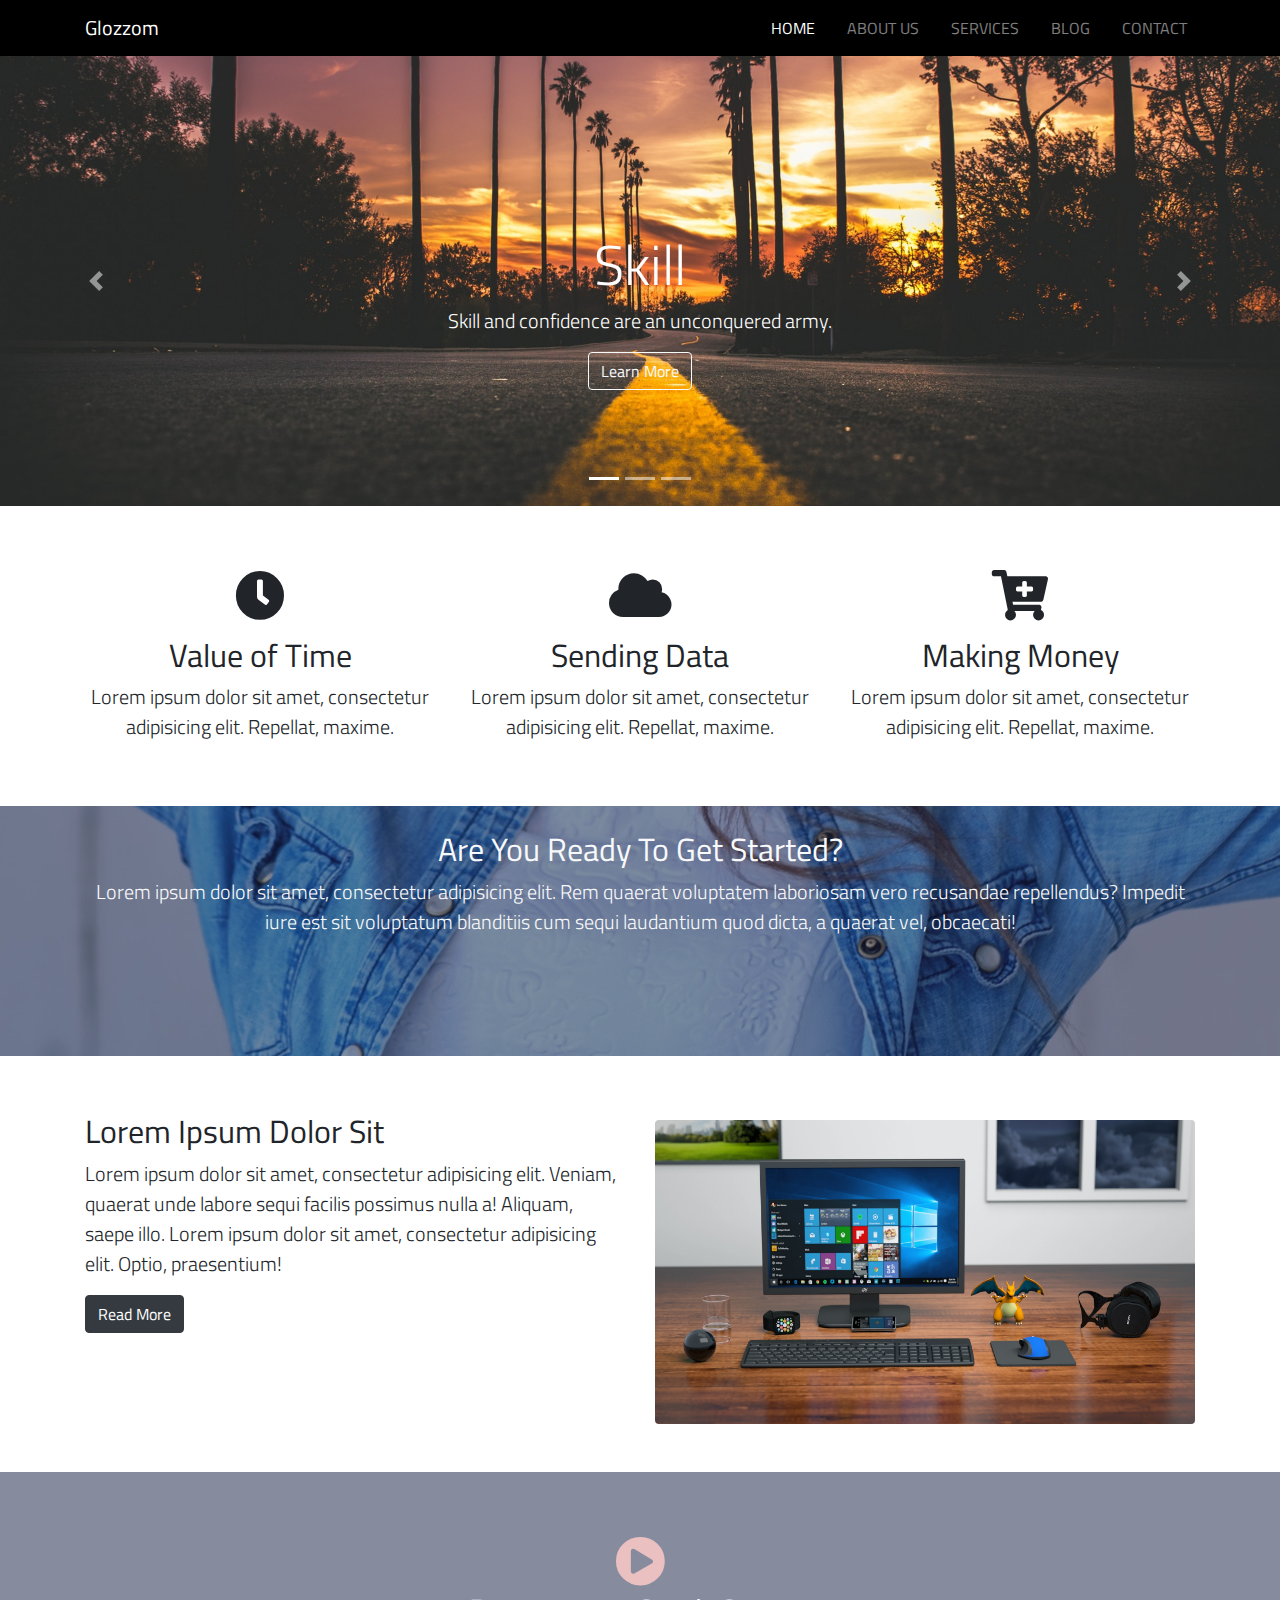
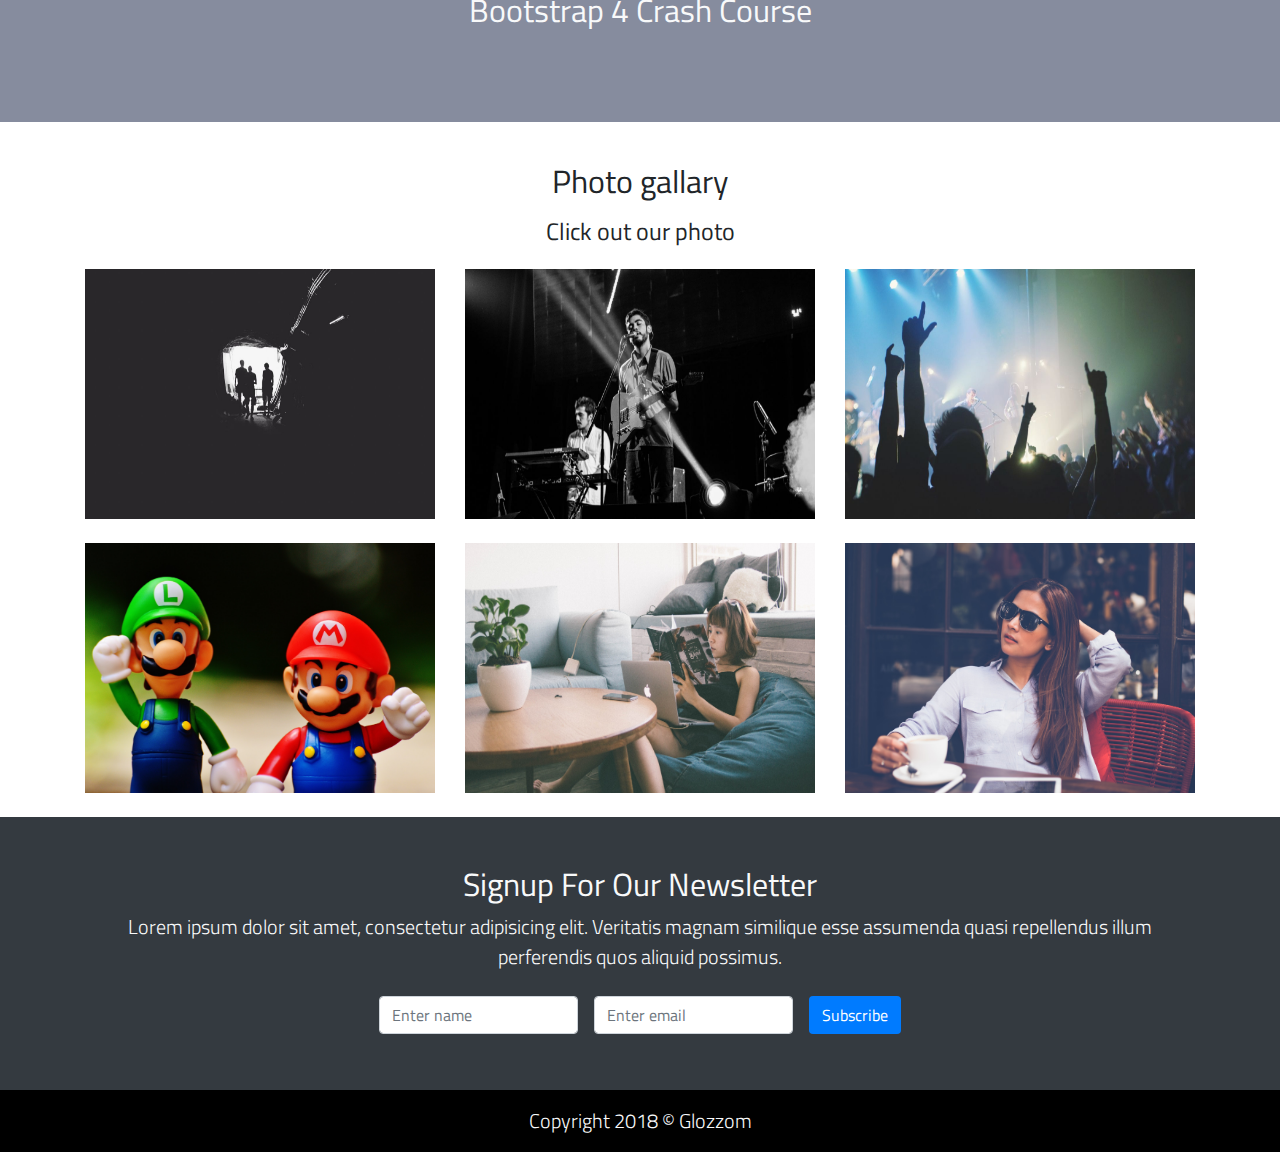
<file: index.html>
<!DOCTYPE html>
<html lang="en">

<head>
    <meta charset="UTF-8">
    <meta name="viewport" content="width=device-width, initial-scale=1.0">
    <meta http-equiv="X-UA-Compatible" content="IE=edge">
    <title>Glozzom</title>

    <!--jQuery-Plugin-Fixed-Bootstrap-4-Nav-Smooth-Scroll-navbar-fixed-js-->
    <link rel="stylesheet" href="vendors/css/navbar-fixed.css">
    <!--jQuery-Plugin-Uikit-->
    <link rel="stylesheet" href="vendors/css/uikit.min.css">

    <!-- GOOGLE FONTS ONLINE -->
    <link href="https://fonts.googleapis.com/css?family=Titillium+Web:300,400,600,700" rel="stylesheet">
    <link rel="shortcut icon" type="image/x-icon" href="resources/img/icon.png">

    <!-- FONT AWESOME  OFFINE -->
    <link rel="stylesheet" href="vendors/css/all.min.css">

    <!--Bootstrap OFF LINE cdn -->
    <link rel="stylesheet" href="vendors/css/bootstrap.min.css">

    <!-- RESOURCES FILES -->
    <link rel="stylesheet" href="resources/css/style.css">
    <link rel="stylesheet" href="resources/css/responsive.css">


</head>

<body>
    <!--BODY START FROM HERE-->
    <!--NAVIGATION-->
    <nav class="navbar navbar-expand-md navbar-dark" uk-sticky="top: 200; animation: uk-animation-slide-top; bottom: #sticky-on-scroll-up">
        <div class="container">
            <a class="navbar-brand" href="index.html">Glozzom</a>
            <button class="navbar-toggler" type="button" data-toggle="collapse" data-target="#navbarResponsive"
                aria-controls="navbarResponsive" aria-expanded="false" aria-label="Toggle navigation">
                <span class="navbar-toggler-icon"></span>
            </button>
            <div class="collapse navbar-collapse" id="navbarResponsive">
                <ul class="navbar-nav ml-auto">
                    <li class="nav-item active">
                        <a class="nav-link" href="index.html">Home<span class="sr-only">(current)</span></a>
                    </li>
                    <li class="nav-item">
                        <a class="nav-link" href="about.html">About us</a>
                    </li>
                    <li class="nav-item">
                        <a class="nav-link" href="services.html">Services</a>
                    </li>
                    <li class="nav-item">
                        <a class="nav-link" href="blog.html">Blog</a>
                    </li>
                    <li class="nav-item">
                        <a class="nav-link" href="contact.html">Contact</a>
                    </li>
                </ul>
            </div>
        </div>
    </nav>
    <!--CAROUSEL / SLIDER-->
    <section id="showCase" class="bg-dark">
        <div id="carousel" class="carousel slide" data-ride="carousel">
            <ol class="carousel-indicators">
                <li data-target="#carousel" data-slide-to="0" class="active"></li>
                <li data-target="#carousel" data-slide-to="1"></li>
                <li data-target="#carousel" data-slide-to="2"></li>
            </ol>
            <div class="carousel-inner">
                <div class="carousel-item carouselImg1 active">
                    <div class="carousel-caption py-5 my-5">
                        <h5 class="display-4">Skill</h5>
                        <p class="lead">Skill and confidence are an unconquered army.</p>
                        <a href="#" class="btn btn-outline-light">Learn More</a>
                    </div>
                </div>
                <div class="carousel-item carouselImg2">

                    <div class="carousel-caption py-5 my-5 text-left">

                        <h5 class="display-4">Never Give Up</h5>
                        <p class="lead">Never give up, your day will come.</p>
                        <a href="#" class="btn btn-outline-light">Learn More</a>
                    </div>
                </div>
                <div class="carousel-item carouselImg3">

                    <div class="carousel-caption py-5 my-5 text-right">
                        <h5 class="display-4">Dream</h5>
                        <p class="lead">Deam don't work unless you do.</p>
                        <a href="#" class="btn btn-outline-light">Learn More</a>
                    </div>
                </div>
            </div>
            <a class="carousel-control-prev" href="#carousel" role="button" data-slide="prev">
                <span class="carousel-control-prev-icon" aria-hidden="true"></span>
                <span class="sr-only">Previous</span>
            </a>
            <a class="carousel-control-next" href="#carousel" role="button" data-slide="next">
                <span class="carousel-control-next-icon" aria-hidden="true"></span>
                <span class="sr-only">Next</span>
            </a>
        </div>
    </section>
    <!--HOME ICON-->
    <Section id="homeIcon" class="py-5">
        <div class="container">
            <div class="row">
                <div class="col-md-4 text-center">
                    <i class="fa fa-clock p-3"></i>
                    <h2>Value of Time</h2>
                    <p class="lead">Lorem ipsum dolor sit amet, consectetur adipisicing elit. Repellat, maxime.</p>
                </div>
                <div class="col-md-4 text-center">
                    <i class="fa fa-cloud p-3"></i>
                    <h2>Sending Data</h2>
                    <p class="lead">Lorem ipsum dolor sit amet, consectetur adipisicing elit. Repellat, maxime.</p>
                </div>
                <div class="col-md-4 text-center">
                    <i class="fa fa-cart-plus p-3"></i>
                    <h2>Making Money</h2>
                    <p class="lead">Lorem ipsum dolor sit amet, consectetur adipisicing elit. Repellat, maxime.</p>
                </div>

            </div>
        </div>
    </Section>
    <!--Get Started-->
    <section id="getStarted" class="text-center py-5 text-light">
        <div class="darkOverlay">
            <div class="container">
                <div class="row">
                    <div class="col py-sm-4 py-2">
                        <h2>Are You Ready To Get Started?</h2>
                        <p class="lead">Lorem ipsum dolor sit amet, consectetur adipisicing elit. Rem quaerat voluptatem
                            laboriosam vero recusandae repellendus? Impedit iure est sit voluptatum blanditiis cum sequi
                            laudantium quod dicta, a quaerat vel, obcaecati!</p>
                    </div>
                </div>
            </div>
        </div>
    </section>
    <!--HOME INFO-->
    <section id="homeInfo" class="py-5">
        <div class="container">
            <div class="row">
                <div class="col-md-6">
                    <h2 class="text-capitalize mt-2">Lorem ipsum dolor sit</h2>
                    <p class="lead">Lorem ipsum dolor sit amet, consectetur adipisicing elit. Veniam, quaerat unde
                        labore sequi facilis possimus nulla a! Aliquam, saepe illo. Lorem ipsum dolor sit amet,
                        consectetur adipisicing elit. Optio, praesentium!</p>
                    <button type="button" class="btn btn-dark">Read More</button>
                </div>
                <div class="col-md-6">
                    <img class="img-fluid rounded mt-3" src="resources/img/pc.jpeg" alt="">
                </div>
            </div>
        </div>
    </section>
    <!--home video-->
    <section id="homeVideo" class="text-center text-light">
        <div class="darkOverlay">
            <div class="container">
                <div class="row">
                    <div class="col py-5 my-3" uk-lightbox>
                        <a href="https://youtu.be/dDMVr-aAr4I">
                            <i class="fa fa-play-circle"></i>
                        </a>
                        <a href="https://youtu.be/gOLf1ZCJuvo"></a>
                        <a href="https://youtu.be/xkgJcWYfn24"></a>
                        <h2 class="text-light mb-0">Bootstrap 4 Crash Course
                        </h2>
                    </div>
                </div>
            </div>
        </div>
    </section>
    <!--PHOTO GALLARY-->
    <section id="photoGallary" class="text-center py-4" uk-lightbox>
        <div class="container">
            <div class="row">
                <div class="col">
                    <h2 class="dislay-4 mb-0 py-3">Photo gallary</h2>
                    <h4 class="m-0">Click out our photo</h4>
                </div>
            </div>
            <div class="row pt-md-4">
                <div class="col-md-4">
                    <div><a href="resources/img/a.jpg"><img src="resources/img/a.jpg" alt="" class="img-fluid"></a>
                    </div>

                </div>
                <div class="col-md-4">
                    <div><a href="resources/img/b.jpg"><img src="resources/img/b.jpg" alt="" class="img-fluid"></a>
                    </div>

                </div>
                <div class="col-md-4">
                    <div><a href="resources/img/c.jpg"><img src="resources/img/c.jpg" alt="" class="img-fluid"></a>
                    </div>

                </div>

            </div>
            <div class="row pt-md-4">
                <div class="col-md-4">
                    <div><a href="resources/img/image4.jpeg"><img src="resources/img/image4.jpeg" alt=""
                                class="img-fluid"></a></div>

                </div>
                <div class="col-md-4">
                    <div><a href="resources/img/image5.jpeg"><img src="resources/img/image5.jpeg" alt=""
                                class="img-fluid"></a></div>

                </div>
                <div class="col-md-4">
                    <div><a href="resources/img/image6.jpeg"><img src="resources/img/image6.jpeg" alt=""
                                class="img-fluid"></a></div>

                </div>

            </div>
        </div>
    </section>
    <!--HOME SIGN UP-->
    <section id="Newsletter" class="text-center py-5 bg-dark text-light">
        <div class="container">
            <div class="row">
                <div class="col">
                    <h2 class="text-light">Signup For Our Newsletter</h2>
                    <p class="lead">Lorem ipsum dolor sit amet, consectetur adipisicing elit. Veritatis magnam similique
                        esse assumenda quasi repellendus illum perferendis quos aliquid possimus.</p>
                </div>
            </div>
            <div class="row ">
                <div class="col">
                    <form action="" class="form-inline justify-content-center">
                        <input type="text" placeholder="Enter name" class="form-control m-2">
                        <input type="email" placeholder="Enter email" class="form-control m-2">
                        <button type="button" class="btn bg-primary m-2">Subscribe</button>
                    </form>
                </div>
            </div>
        </div>
    </section>
    <!--FOOTER-->
    <section id="homeFooter" class="text-center py-3 text-light">
        <div class="cotainer">
            <div class="row">
                <div class="col">
                    <p class="lead mb-0">Copyright 2018 &copy; Glozzom</p>
                </div>
            </div>
        </div>
    </section>

    <!--BODY END HERE-->

    <!-- JS SCRIPTS -->
    <!-- VENDORS FILES | Bootstrap OFFLINE cdn -->

    <script src="vendors/js/jquery.min.js"></script>
    <script src="vendors/js/jquery-slim.min.js"></script>
    <script src="vendors/js/popper.min.js"></script>
    <script src="vendors/js/bootstrap.min.js"></script>
    <!--jQuery-Plugin-Fixed-Bootstrap-4-Nav-Smooth-Scroll-navbar-fixed-js-->

    <script src="vendors/js/navbar-fixed.js"></script>
    <!-- jQuery-Plugin-Uikit -->
    <script src="vendors/js/uikit.min.js"></script>
    <!-- Custom scripts after this line -->

</body>

</html>
</file>
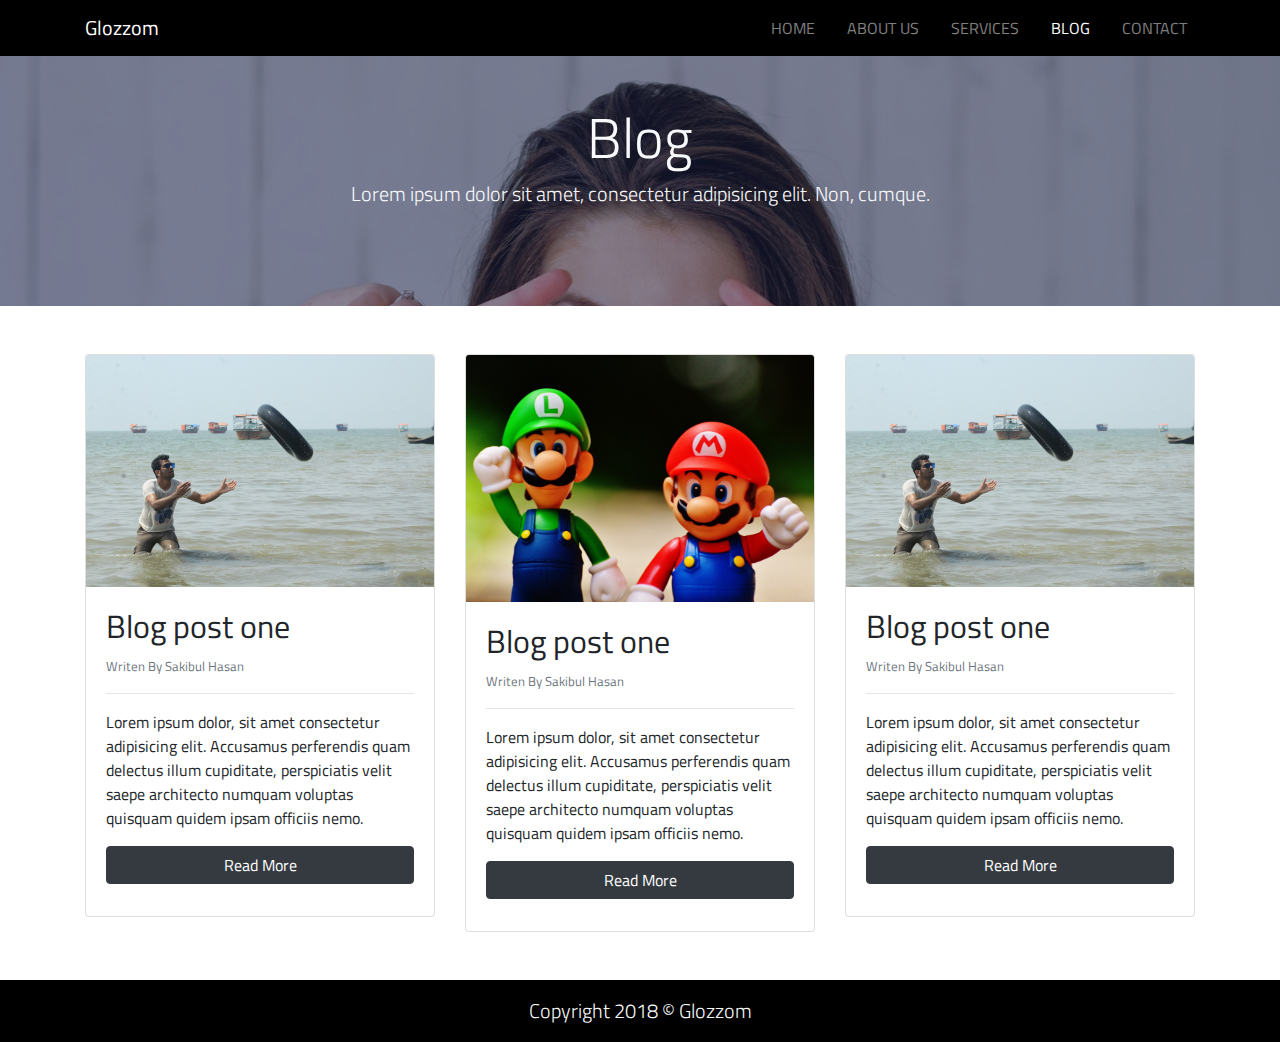
<file: blog.html>
<!DOCTYPE html>
<html lang="en">

<head>
    <meta charset="UTF-8">
    <meta name="viewport" content="width=device-width, initial-scale=1.0">
    <meta http-equiv="X-UA-Compatible" content="IE=edge">
    <title>Glozzom</title>

    <!--jQuery-Plugin-Fixed-Bootstrap-4-Nav-Smooth-Scroll-navbar-fixed-js-->
    <link rel="stylesheet" href="vendors/css/navbar-fixed.css">

    <!--jQuery-Plugin-slick slider for testimonial-->
    <link rel="stylesheet" href="vendors/css/slick.css">
    <link rel="stylesheet" href="vendors/css/slick-theme.css">

    <!--jQuery-Plugin-Uikit-->
    <link rel="stylesheet" href="vendors/css/uikit.min.css">

    <!-- GOOGLE FONTS ONLINE -->
    <link href="https://fonts.googleapis.com/css?family=Titillium+Web:300,400,600,700" rel="stylesheet">
    <link rel="shortcut icon" type="image/x-icon" href="resources/img/icon.png">

    <!-- FONT AWESOME  OFFINE -->
    <link rel="stylesheet" href="vendors/css/all.min.css">

    <!--Bootstrap OFF LINE cdn -->
    <link rel="stylesheet" href="vendors/css/bootstrap.min.css">

    <!-- RESOURCES FILES -->
    <link rel="stylesheet" href="resources/css/style.css">
    <link rel="stylesheet" href="resources/css/responsive.css">


</head>

<body>
    <!--BODY START FROM HERE-->
    <!--NAVIGATION-->
    <nav class="navbar navbar-expand-md navbar-dark"
        uk-sticky="top: 200; animation: uk-animation-slide-top; bottom: #sticky-on-scroll-up">
        <div class="container">
            <a class="navbar-brand" href="index.html">Glozzom</a>
            <button class="navbar-toggler" type="button" data-toggle="collapse" data-target="#navbarResponsive"
                aria-controls="navbarResponsive" aria-expanded="false" aria-label="Toggle navigation">
                <span class="navbar-toggler-icon"></span>
            </button>
            <div class="collapse navbar-collapse" id="navbarResponsive">
                <ul class="navbar-nav ml-auto">
                    <li class="nav-item">
                        <a class="nav-link" href="index.html">Home<span class="sr-only">(current)</span></a>
                    </li>
                    <li class="nav-item">
                        <a class="nav-link" href="about.html">About us</a>
                    </li>
                    <li class="nav-item">
                        <a class="nav-link" href="services.html">Services</a>
                    </li>
                    <li class="nav-item  active">
                        <a class="nav-link" href="blog.html">Blog</a>
                    </li>
                    <li class="nav-item">
                        <a class="nav-link" href="contact.html">Contact</a>
                    </li>
                </ul>
            </div>
        </div>
    </nav>
    <!--BLOG HEADER-->
    <section id="blogHead" class="text-center text-light">
        <div class="darkOverlay">
            <div class="container">
                <div class="row">
                    <div class="col py-5">
                        <h2 class="display-4">Blog</h2>
                        <p class="lead">Lorem ipsum dolor sit amet, consectetur adipisicing elit. Non, cumque.</p>
                    </div>
                </div>
            </div>
        </div>
    </section>
    <!-- BLOG -->
    <section id="blog" class="py-5">
        <div class="container">
            <div class="row">
                <div class="col-md-4">
                    <div class="card">
                        <img src="resources/img/kuakata.JPG" alt="" class="img-fluid card-img-top">
                        <div class="card-body">
                            <div class="card-title">
                                <h2>Blog post one</h2>
                                <small class="text-muted">Writen By Sakibul Hasan</small>
                                <hr>
                                <p>Lorem ipsum dolor, sit amet consectetur adipisicing elit. Accusamus perferendis
                                    quam delectus illum cupiditate, perspiciatis velit saepe architecto numquam
                                    voluptas quisquam quidem ipsam officiis nemo.</p>
                                <a href="#" class="btn btn-block btn-dark ">Read More</a>
                            </div>
                        </div>
                    </div>
                </div>
                <div class="col-md-4">
                    <div class="card">
                        <img src="resources/img/image4.jpeg" alt="" class="img-fluid card-img-top">
                        <div class="card-body">
                            <div class="card-title">
                                <h2>Blog post one</h2>
                                <small class="text-muted">Writen By Sakibul Hasan</small>
                                <hr>
                                <p>Lorem ipsum dolor, sit amet consectetur adipisicing elit. Accusamus perferendis
                                    quam delectus illum cupiditate, perspiciatis velit saepe architecto numquam
                                    voluptas quisquam quidem ipsam officiis nemo.</p>
                                <a href="#" class="btn btn-block btn-dark ">Read More</a>
                            </div>
                        </div>
                    </div>
                </div>
                <div class="col-md-4">
                    <div class="card">
                        <img src="resources/img/kuakata.JPG" alt="" class="img-fluid card-img-top">
                        <div class="card-body">
                            <div class="card-title">
                                <h2>Blog post one</h2>
                                <small class="text-muted">Writen By Sakibul Hasan</small>
                                <hr>
                                <p>Lorem ipsum dolor, sit amet consectetur adipisicing elit. Accusamus perferendis
                                    quam delectus illum cupiditate, perspiciatis velit saepe architecto numquam
                                    voluptas quisquam quidem ipsam officiis nemo.</p>
                                <a href="#" class="btn btn-block btn-dark ">Read More</a>
                            </div>
                        </div>
                    </div>
                </div>
            </div>
        </div>
    </section>



    <!--FOOTER-->
    <section id="homeFooter" class="text-center py-3 text-light">
        <div class="cotainer">
            <div class="row">
                <div class="col">
                    <p class="lead mb-0">Copyright 2018 &copy; Glozzom</p>
                </div>
            </div>
        </div>
    </section>


    <!--BODY END HERE-->

    <!-- JS SCRIPTS -->
    <!-- VENDORS FILES | Bootstrap OFFLINE cdn -->

    <script src="vendors/js/jquery.min.js"></script>
    <script src="vendors/js/jquery-slim.min.js"></script>
    <script src="vendors/js/popper.min.js"></script>
    <script src="vendors/js/bootstrap.min.js"></script>
    <!--jQuery-Plugin-Fixed-Bootstrap-4-Nav-Smooth-Scroll-navbar-fixed-js-->

    <script src="vendors/js/navbar-fixed.js"></script>
    <!--jQuery-Plugin-slick slider for testimonial-->
    <script src="vendors/js/slick.js"></script>

    <!-- jQuery-Plugin-Uikit -->
    <script src="vendors/js/uikit.min.js"></script>
    <!-- Custom scripts after this line -->
    <script src="resources/js/index.js"></script>
</body>

</html>
</file>
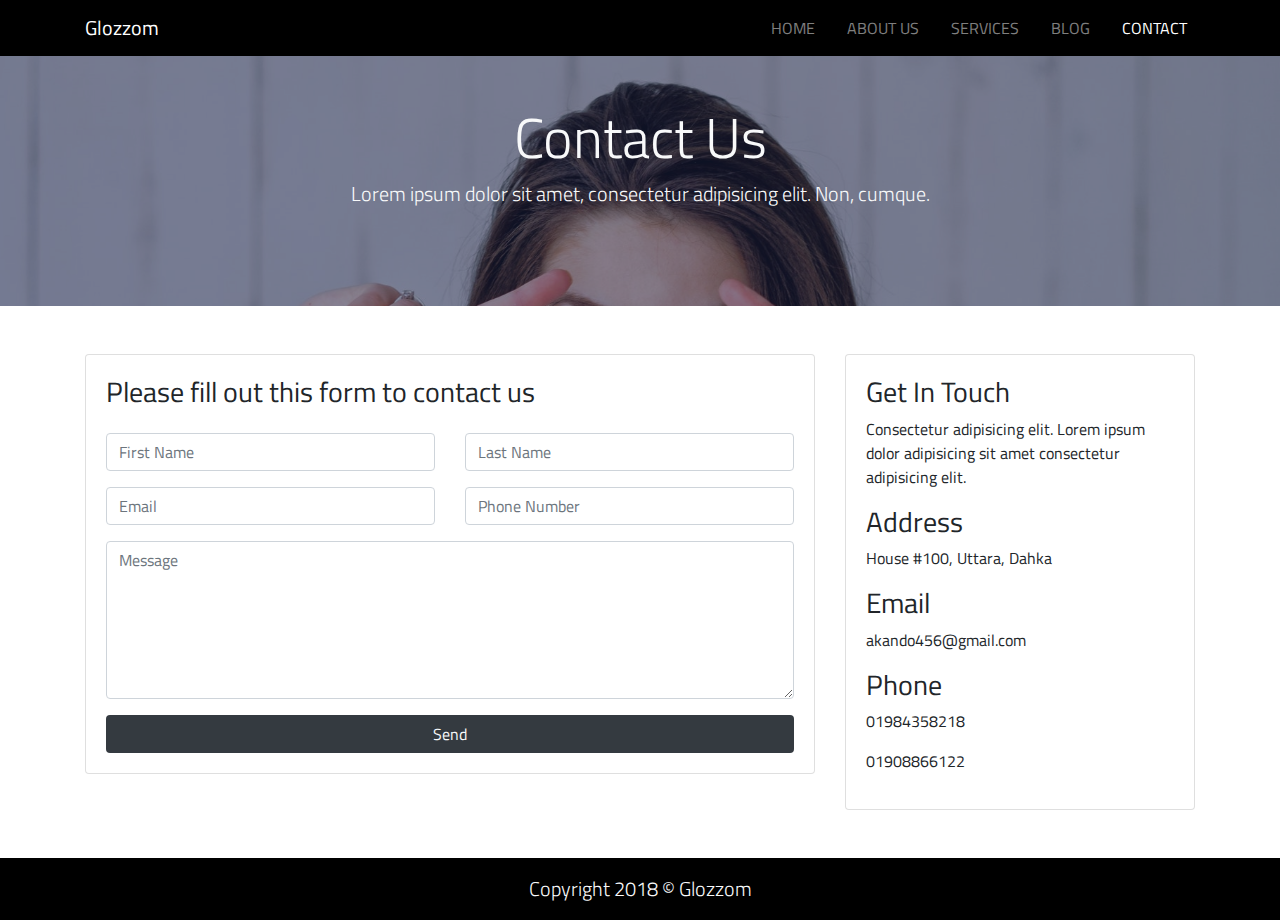
<file: contact.html>
<!DOCTYPE html>
<html lang="en">

<head>
    <meta charset="UTF-8">
    <meta name="viewport" content="width=device-width, initial-scale=1.0">
    <meta http-equiv="X-UA-Compatible" content="IE=edge">
    <title>Glozzom</title>

    <!--jQuery-Plugin-Fixed-Bootstrap-4-Nav-Smooth-Scroll-navbar-fixed-js-->
    <link rel="stylesheet" href="vendors/css/navbar-fixed.css">

    <!--jQuery-Plugin-slick slider for testimonial-->
    <link rel="stylesheet" href="vendors/css/slick.css">
    <link rel="stylesheet" href="vendors/css/slick-theme.css">

    <!--jQuery-Plugin-Uikit-->
    <link rel="stylesheet" href="vendors/css/uikit.min.css">

    <!-- GOOGLE FONTS ONLINE -->
    <link href="https://fonts.googleapis.com/css?family=Titillium+Web:300,400,600,700" rel="stylesheet">
    <link rel="shortcut icon" type="image/x-icon" href="resources/img/icon.png">

    <!-- FONT AWESOME  OFFINE -->
    <link rel="stylesheet" href="vendors/css/all.min.css">

    <!--Bootstrap OFF LINE cdn -->
    <link rel="stylesheet" href="vendors/css/bootstrap.min.css">

    <!-- RESOURCES FILES -->
    <link rel="stylesheet" href="resources/css/style.css">
    <link rel="stylesheet" href="resources/css/responsive.css">


</head>

<body>
    <!--BODY START FROM HERE-->
    <!--NAVIGATION-->
    <nav class="navbar navbar-expand-md navbar-dark"
        uk-sticky="top: 200; animation: uk-animation-slide-top; bottom: #sticky-on-scroll-up">
        <div class="container">
            <a class="navbar-brand" href="index.html">Glozzom</a>
            <button class="navbar-toggler" type="button" data-toggle="collapse" data-target="#navbarResponsive"
                aria-controls="navbarResponsive" aria-expanded="false" aria-label="Toggle navigation">
                <span class="navbar-toggler-icon"></span>
            </button>
            <div class="collapse navbar-collapse" id="navbarResponsive">
                <ul class="navbar-nav ml-auto">
                    <li class="nav-item">
                        <a class="nav-link" href="index.html">Home<span class="sr-only">(current)</span></a>
                    </li>
                    <li class="nav-item">
                        <a class="nav-link" href="about.html">About us</a>
                    </li>
                    <li class="nav-item">
                        <a class="nav-link" href="services.html">Services</a>
                    </li>
                    <li class="nav-item">
                        <a class="nav-link" href="blog.html">Blog</a>
                    </li>
                    <li class="nav-item active">
                        <a class="nav-link" href="contact.html">Contact</a>
                    </li>
                </ul>
            </div>
        </div>
    </nav>
    <!--BLOG HEADER-->
    <section id="blogHead" class="text-center text-light">
        <div class="darkOverlay">
            <div class="container">
                <div class="row">
                    <div class="col py-5">
                        <h2 class="display-4">Contact Us</h2>
                        <p class="lead">Lorem ipsum dolor sit amet, consectetur adipisicing elit. Non, cumque.</p>
                    </div>
                </div>
            </div>
        </div>
    </section>

    <section id="contact" class="py-5">
        <div class="container">
            <div class="row">
                <div class="col-md-8">
                    <div class="card">
                        <div class="card-body">
                            <h3>Please fill out this form to contact us</h3>
                            <div class="row mt-4">
                                <div class="col-md-6">
                                    <div class="form-group">
                                        <input class="form-control" type="text" placeholder="First Name">
                                    </div>
                                </div>
                                <div class="col-md-6">
                                    <div class="form-group">
                                        <input class="form-control" type="text" placeholder="Last Name">
                                    </div>
                                </div>
                                <div class="col-md-6">
                                    <div class="form-group">
                                        <input class="form-control" type="text" placeholder="Email">
                                    </div>
                                </div>
                                <div class="col-md-6">
                                    <div class="form-group">
                                        <input class="form-control" type="text" placeholder="Phone Number">
                                    </div>
                                </div>
                                <div class="col-12">
                                    <textarea class="form-control" name="#" id="#" cols="30" rows="6" placeholder="Message"></textarea>
                                </div>
                                
                            </div>
                            <div>
                                <input  class="btn btn-block bg-dark text-light mt-3" type="submit" value="Send">
                            </div>
                        </div>
                    </div>
                </div>
                <div class="col-md-4 py-sm-3 py-md-0">
                    <div class="card">
                        <div class="card-body">
                            <h3 class="text-capitalize">get in touch</h3>
                            <p>Consectetur adipisicing elit. Lorem ipsum dolor  adipisicing sit amet consectetur adipisicing elit.</p>
                            <h3 class="text-capitalize">Address</h3>
                            <p>House #100, Uttara, Dahka</p>
                            <h3>Email</h3>
                            <p>akando456@gmail.com</p>
                            <h3>Phone</h3>
                            <p>01984358218</p>
                            <p>01908866122</p>
                        </div>
                    </div>
                </div>
            </div>
        </div>
    </section>
    


    <!--FOOTER-->
    <section id="homeFooter" class="text-center py-3 text-light">
        <div class="cotainer">
            <div class="row">
                <div class="col">
                    <p class="lead mb-0">Copyright 2018 &copy; Glozzom</p>
                </div>
            </div>
        </div>
    </section>


    <!--BODY END HERE-->

    <!-- JS SCRIPTS -->
    <!-- VENDORS FILES | Bootstrap OFFLINE cdn -->

    <script src="vendors/js/jquery.min.js"></script>
    <script src="vendors/js/jquery-slim.min.js"></script>
    <script src="vendors/js/popper.min.js"></script>
    <script src="vendors/js/bootstrap.min.js"></script>
    <!--jQuery-Plugin-Fixed-Bootstrap-4-Nav-Smooth-Scroll-navbar-fixed-js-->

    <script src="vendors/js/navbar-fixed.js"></script>
    <!--jQuery-Plugin-slick slider for testimonial-->
    <script src="vendors/js/slick.js"></script>

    <!-- jQuery-Plugin-Uikit -->
    <script src="vendors/js/uikit.min.js"></script>
    <!-- Custom scripts after this line -->
    <script src="resources/js/index.js"></script>
</body>

</html>
</file>
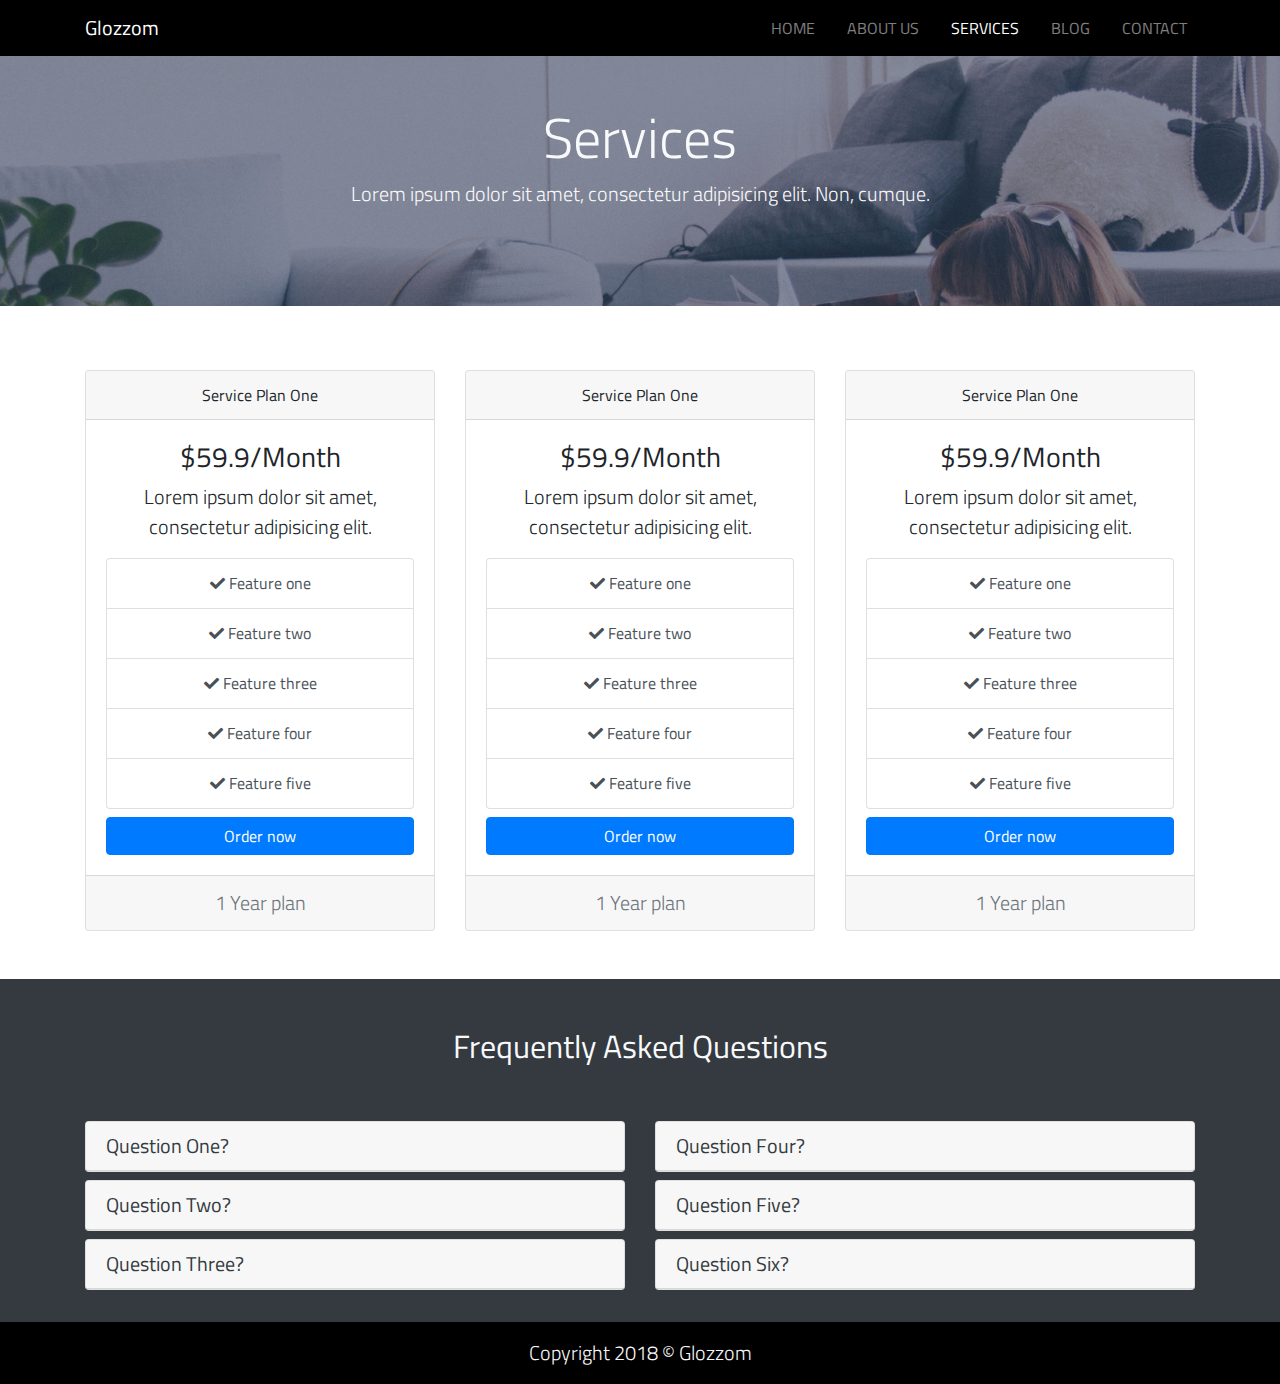
<file: services.html>
<!DOCTYPE html>
<html lang="en">

<head>
    <meta charset="UTF-8">
    <meta name="viewport" content="width=device-width, initial-scale=1.0">
    <meta http-equiv="X-UA-Compatible" content="IE=edge">
    <title>Glozzom</title>

    <!--jQuery-Plugin-Fixed-Bootstrap-4-Nav-Smooth-Scroll-navbar-fixed-js-->
    <link rel="stylesheet" href="vendors/css/navbar-fixed.css">
    
    <!--jQuery-Plugin-slick slider for testimonial-->
    <link rel="stylesheet" href="vendors/css/slick.css">
    <link rel="stylesheet" href="vendors/css/slick-theme.css">
    
    <!--jQuery-Plugin-Uikit-->
    <link rel="stylesheet" href="vendors/css/uikit.min.css">

    <!-- GOOGLE FONTS ONLINE -->
    <link href="https://fonts.googleapis.com/css?family=Titillium+Web:300,400,600,700" rel="stylesheet">
    <link rel="shortcut icon" type="image/x-icon" href="resources/img/icon.png">

    <!-- FONT AWESOME  OFFINE -->
    <link rel="stylesheet" href="vendors/css/all.min.css">

    <!--Bootstrap OFF LINE cdn -->
    <link rel="stylesheet" href="vendors/css/bootstrap.min.css">

    <!-- RESOURCES FILES -->
    <link rel="stylesheet" href="resources/css/style.css">
    <link rel="stylesheet" href="resources/css/responsive.css">


</head>

<body>
    <!--BODY START FROM HERE-->
    <!--NAVIGATION-->
    <nav class="navbar navbar-expand-md navbar-dark" uk-sticky="top: 200; animation: uk-animation-slide-top; bottom: #sticky-on-scroll-up">
        <div class="container">
            <a class="navbar-brand" href="index.html">Glozzom</a>
            <button class="navbar-toggler" type="button" data-toggle="collapse" data-target="#navbarResponsive"
                aria-controls="navbarResponsive" aria-expanded="false" aria-label="Toggle navigation">
                <span class="navbar-toggler-icon"></span>
            </button>
            <div class="collapse navbar-collapse" id="navbarResponsive">
                <ul class="navbar-nav ml-auto">
                    <li class="nav-item">
                        <a class="nav-link" href="index.html">Home<span class="sr-only">(current)</span></a>
                    </li>
                    <li class="nav-item">
                        <a class="nav-link" href="about.html">About us</a>
                    </li>
                    <li class="nav-item active">
                        <a class="nav-link" href="sakib.html">Services</a>
                    </li>
                    <li class="nav-item">
                        <a class="nav-link" href="blog.html">Blog</a>
                    </li>
                    <li class="nav-item">
                        <a class="nav-link" href="contact.html">Contact</a>
                    </li>
                </ul>
            </div>
        </div>
    </nav>
    <!--services-->
    <section id="serviceHead" class="text-center text-light">
       <div class="darkOverlay">
        <div class="container">
            <div class="row">
                <div class="col py-5">
                    <h2 class="display-4">Services</h2>
                    <p class="lead">Lorem ipsum dolor sit amet, consectetur adipisicing elit. Non, cumque.</p>
                </div>
            </div>
        </div>
        </div>
    </section>
    
    <!--SERVICE PLAN-->
    <section id="servicePlan" class="text-center py-5">
        <div class="container">
            <div class="row">
                <div class="col-md-4 mt-3">
                    <div class="card">
                       <div class="card-header text-capitalize">Service plan one</div>
                        <div class="card-body">
                           <h3>$59.9/Month</h3>
                           <p class="lead">Lorem ipsum dolor sit amet, consectetur adipisicing elit.</p>
                            <ul class="list-group">
                                <li class="list-group-item list-group-item-action">
                                    <i class="fa fa-check"></i> Feature one
                                </li>
                                <li class="list-group-item list-group-item-action">
                                    <i class="fa fa-check"></i> Feature two
                                </li>
                                <li class="list-group-item list-group-item-action">
                                    <i class="fa fa-check"></i> Feature three
                                </li>
                                <li class="list-group-item list-group-item-action">
                                    <i class="fa fa-check"></i> Feature four
                                </li>
                                <li class="list-group-item list-group-item-action">
                                    <i class="fa fa-check"></i> Feature five
                                </li>
                                
                            </ul>
                            <a href="#" class="btn btn-primary btn-block mt-2">Order now</a>
                        </div>
                        <div class="card-footer">
                            <p class="lead text-muted m-0">
                                1 Year plan
                            </p>
                        </div>
                    </div>
                </div>
                 <div class="col-md-4 mt-3">
                    <div class="card">
                       <div class="card-header text-capitalize">Service plan one</div>
                        <div class="card-body">
                           <h3>$59.9/Month</h3>
                           <p class="lead">Lorem ipsum dolor sit amet, consectetur adipisicing elit.</p>
                            <ul class="list-group">
                                <li class="list-group-item list-group-item-action">
                                    <i class="fa fa-check"></i> Feature one
                                </li>
                                <li class="list-group-item list-group-item-action">
                                    <i class="fa fa-check"></i> Feature two
                                </li>
                                <li class="list-group-item list-group-item-action">
                                    <i class="fa fa-check"></i> Feature three
                                </li>
                                <li class="list-group-item list-group-item-action">
                                    <i class="fa fa-check"></i> Feature four
                                </li>
                                <li class="list-group-item list-group-item-action">
                                    <i class="fa fa-check"></i> Feature five
                                </li>
                                
                            </ul>
                            <a href="#" class="btn btn-primary btn-block mt-2">Order now</a>
                        </div>
                        <div class="card-footer">
                            <p class="lead text-muted m-0">
                                1 Year plan
                            </p>
                        </div>
                    </div>
                </div>
                 <div class="col-md-4 mt-3">
                    <div class="card">
                       <div class="card-header text-capitalize">Service plan one</div>
                        <div class="card-body">
                           <h3>$59.9/Month</h3>
                           <p class="lead">Lorem ipsum dolor sit amet, consectetur adipisicing elit.</p>
                            <ul class="list-group">
                                <li class="list-group-item list-group-item-action">
                                    <i class="fa fa-check"></i> Feature one
                                </li>
                                <li class="list-group-item list-group-item-action">
                                    <i class="fa fa-check"></i> Feature two
                                </li>
                                <li class="list-group-item list-group-item-action">
                                    <i class="fa fa-check"></i> Feature three
                                </li>
                                <li class="list-group-item list-group-item-action">
                                    <i class="fa fa-check"></i> Feature four
                                </li>
                                <li class="list-group-item list-group-item-action">
                                    <i class="fa fa-check"></i> Feature five
                                </li>
                                
                            </ul>
                            <a href="#" class="btn btn-primary btn-block mt-2">Order now</a>
                        </div>
                        <div class="card-footer">
                            <p class="lead text-muted m-0">
                                1 Year plan
                            </p>
                        </div>
                    </div>
                </div>
                
            </div>
        </div>
    </section>
    <!--FREQUENTLY ASK QUESTION-->
    <section id="askQuestion" class="text-center bg-dark">
        <div class="container">
            <div class="row py-5">
                <div class="col text-light">
                    <h2>Frequently Asked Questions</h2>
                </div>
            </div>
            <div class="row pb-4">
                <div class="col-sm-12 col-md-6">
                    <div id="accordion" role="tablist">
                        <div class="card mb-2">
                            <div class="card-header text-left" role="tab" id="headingOne">
                                <a class="text-dark" data-toggle="collapse" href="#collapseOne" aria-expanded="true" aria-controls="collapseOne"><h5 class="pb-0 mb-0">Question One?</h5></a>
                            </div>
                            <!-- Add .show class to this item to make it visible on page load -->
                            <div id="collapseOne" class="collapse" role="tabpanel" aria-labelledby="headingOne" data-parent="#accordion">
                                <div class="card-body">Anim pariatur cliche reprehenderit, enim eiusmod high life accusamus terry richardson ad squid. </div>
                            </div>
                        </div>
                        <div class="card mb-2">
                            <div class="card-header text-left" role="tab" id="headingTwo">
                                <a class="collapsed text-dark" data-toggle="collapse" href="#collapseTwo" aria-expanded="false" aria-controls="collapseTwo"><h5 class="pb-0 mb-0">Question Two?</h5></a>
                            </div>
                            <div id="collapseTwo" class="collapse" role="tabpanel" aria-labelledby="headingTwo" data-parent="#accordion">
                                <div class="card-body">Anim pariatur cliche reprehenderit, enim eiusmod high life accusamus terry richardson ad squid.</div>
                            </div>
                        </div>
                        <div class="card mb-2">
                            <div class="card-header text-left" role="tab" id="headingThree">
                                <a class="collapsed text-dark" data-toggle="collapse" href="#collapseThree" aria-expanded="false" aria-controls="collapseThree"><h5 class="pb-0 mb-0">Question Three?</h5></a>
                            </div>
                            <div id="collapseThree" class="collapse" role="tabpanel" aria-labelledby="headingThree" data-parent="#accordion">
                                <div class="card-body">Anim pariatur cliche reprehenderit, enim eiusmod high life accusamus terry richardson ad squid.</div>
                            </div>
                        </div>
                    </div>
                
                </div>
                <div class="col-sm-12 col-md-6">
                   
                     <div id="accordion1" role="tablist">
                        <div class="card mb-2">
                            <div class="card-header text-left" role="tab" id="headingFour">
                                <a class="text-dark" data-toggle="collapse" href="#collapseFour" aria-expanded="true" aria-controls="collapseFour"><h5 class="pb-0 mb-0">Question Four?</h5></a>
                            </div>
                            <!-- Add .show class to this item to make it visible on page load -->
                            <div id="collapseFour" class="collapse" role="tabpanel" aria-labelledby="headingFour" data-parent="#accordion1">
                                <div class="card-body">Anim pariatur cliche reprehenderit, enim eiusmod high life accusamus terry richardson ad squid. </div>
                            </div>
                        </div>
                        <div class="card mb-2">
                            <div class="card-header text-left" role="tab" id="headingTwo">
                                <a class="collapsed text-dark" data-toggle="collapse" href="#collapseFive" aria-expanded="false" aria-controls="collapseTwo"><h5 class="pb-0 mb-0">Question Five?</h5></a>
                            </div>
                            <div id="collapseFive" class="collapse" role="tabpanel" aria-labelledby="headingTwo" data-parent="#accordion1">
                                <div class="card-body">Anim pariatur cliche reprehenderit, enim eiusmod high life accusamus terry richardson ad squid.</div>
                            </div>
                        </div>
                        <div class="card mb-2">
                            <div class="card-header text-left" role="tab" id="headingThree">
                                <a class="collapsed text-dark" data-toggle="collapse" href="#collapseSix" aria-expanded="false" aria-controls="collapseThree"><h5 class="pb-0 mb-0">Question Six?</h5></a>
                            </div>
                            <div id="collapseSix" class="collapse" role="tabpanel" aria-labelledby="headingThree" data-parent="#accordion1">
                                <div class="card-body">Anim pariatur cliche reprehenderit, enim eiusmod high life accusamus terry richardson ad squid.</div>
                            </div>
                        </div>
                    </div>
                   
                    
                
                </div>
                
                
            </div>
        </div>
    </section>

    
    

    <!--FOOTER-->
    <section id="homeFooter" class="text-center py-3 text-light">
        <div class="cotainer">
            <div class="row">
                <div class="col">
                    <p class="lead mb-0">Copyright 2018 &copy; Glozzom</p>
                </div>
            </div>
        </div>
    </section>


    <!--BODY END HERE-->

    <!-- JS SCRIPTS -->
    <!-- VENDORS FILES | Bootstrap OFFLINE cdn -->

    <script src="vendors/js/jquery.min.js"></script>
    <script src="vendors/js/jquery-slim.min.js"></script>
    <script src="vendors/js/popper.min.js"></script>
    <script src="vendors/js/bootstrap.min.js"></script>
   
    <!--jQuery-Plugin-slick slider for testimonial-->
    <script src="vendors/js/slick.js"></script>
    
    <!-- jQuery-Plugin-Uikit -->
    <script src="vendors/js/uikit.min.js"></script>
    <!-- Custom scripts after this line -->
    <script src="resources/js/index.js"></script>
</body>

</html>
</file>
<file: vendors/css/navbar-fixed.css>
html, body {
  height: 100%;
}

.container-fluid > .container, .container > .row {
  height: 100%;
}

/* nav */
nav {
  min-height: 3.5rem;
}
nav.fixed-top {
  padding: 0.5rem;
}
nav.bg-primary li a {
  color: #fff !important;
}
nav li a.active {
  padding: .2rem .4rem;
  color: #0275d8 !important;
  background-color: #fff;
  border-radius: .2rem;
  margin: .3rem 0.6rem;
}
nav .navbar-collapse.collapsing ul,
nav .navbar-collapse.show ul {
  margin-top: 3rem;
}
nav .navbar-collapse.collapsing li a,
nav .navbar-collapse.show li a  {
  padding: 0.5rem;
}

nav .navbar-collapse.show li a.active  {
  margin: 0;
}

.navbar-toggler {
  border: 0;
}

.bg-primary {
  color: #fff;
}
</file>
<file: resources/css/style.css>
/* ============================== */
/* BASIC SETUP */
/* ============================== */

body {
    font-family: 'Titillium Web', sans-serif;
    background:#fff;
    margin: 0;
    padding: 0;
}
::selection{
    background-color: black;
    color:red;
}
.navbar{
    background: #000;
}
.navbar .nav-item{
    padding-left: 1em;
    text-transform: uppercase;
}
.carousel-item{
    height: 450px;
}
#carousel .carousel-caption h5{
    color:#fff;
}
.carouselImg1{
    background: url(img/image1.jpeg) no-repeat center;
    background-size:cover;
}
.carouselImg2{
    background: url(img/image2.jpeg) no-repeat;
    background-size:cover;
}
.carouselImg3{
    background: url(img/image3.jpeg) no-repeat;
    background-size:cover;
}
#homeIcon .fa{
    font-size: 50px;
}
#getStarted{
    background: url(img/bg1.jpeg)no-repeat center;
    background-attachment: fixed;
    position: relative;
    min-height: 250px;
}
#getStarted .darkOverlay{
    background: rgba(23, 35, 69, 0.52);
    position: absolute;
    top: 0;
    left: 0;
    width: 100%;
    height: 100%;
}
#homeVideo{
    background: url(img/people.jpeg)no-repeat center;
    background-size: cover;
    background-attachment: fixed;
    position: relative;
    min-height: 250px;
}

#homeVideo .darkOverlay{
    background: rgba(23, 35, 69, 0.52);
    position: absolute;
    top: 0;
    left: 0;
    width: 100%;
    height: 100%;
}
#homeVideo .fa{
    font-size: 50px;
    color: #ebc0c0
}
#photoGallary img{
    min-height: 250px
}
#homeFooter{
    background: #000;
}


/*about us age css*/
#aboutHead{
    background: url(img/image1.jpeg)no-repeat center ;
    background-size: cover;
    background-attachment: fixed;
    position: relative;
    min-height: 250px;
}

#aboutHead .darkOverlay{
    background: rgba(23, 35, 69, 0.52);
    position: absolute;
    top: 0;
    left: 0;
    width: 100%;
    height: 100%;
}
.fa{
    font-size: 50px;
    padding-bottom: 5px;
}
#testimonial .slick-next:before {
    color: #000;
}
#testimonial .slick-prev:before {
    color: #000;
}
#testimonial p,footer{
    margin:0px 25px;
}
/*Services*/
#serviceHead{
    background: url(img/image5.jpeg)no-repeat center ;
    background-size: cover;
    background-attachment: fixed;
    position: relative;
    min-height: 250px;
}

#serviceHead .darkOverlay{
    background: rgba(23, 35, 69, 0.52);
    position: absolute;
    top: 0;
    left: 0;
    width: 100%;
    height: 100%;
}
#servicePlan .fa{
    font-size: 15px;
}

/*Blog page*/

#blogHead{
    background: url(img/bg1.jpeg)no-repeat center ;
    background-size: cover;
    background-attachment: fixed;
    position: relative;
    min-height: 250px;
}

#blogHead .darkOverlay{
    background: rgba(23, 35, 69, 0.52);
    position: absolute;
    top: 0;
    left: 0;
    width: 100%;
    height: 100%;
}
</file>
<file: resources/css/responsive.css>
@media(max-width:992px) {
    #photoGallary img {
        min-height: 200px;
    }
}


@media(max-width:768px) {
    #photoGallary img {
        min-height: 150px;
    }
}
@media(max-width:500px) {
    
    #getStarted p{
        font-size: 18px;
    }
    
}

@media(max-width:480px) {
    #getStarted .col{
        padding-top: 20px;
    }
    #showCase h5 {
        font-size: 35px;
    }
    #showCase p {
        font-size: 16px;
    }
    
    #getStarted h2{
        font-size: 27px;
    }
    
}
@media(max-width:390px){
    #getStarted{
        min-height: 300px;
        overflow: hidden;
    }
}
</file>
